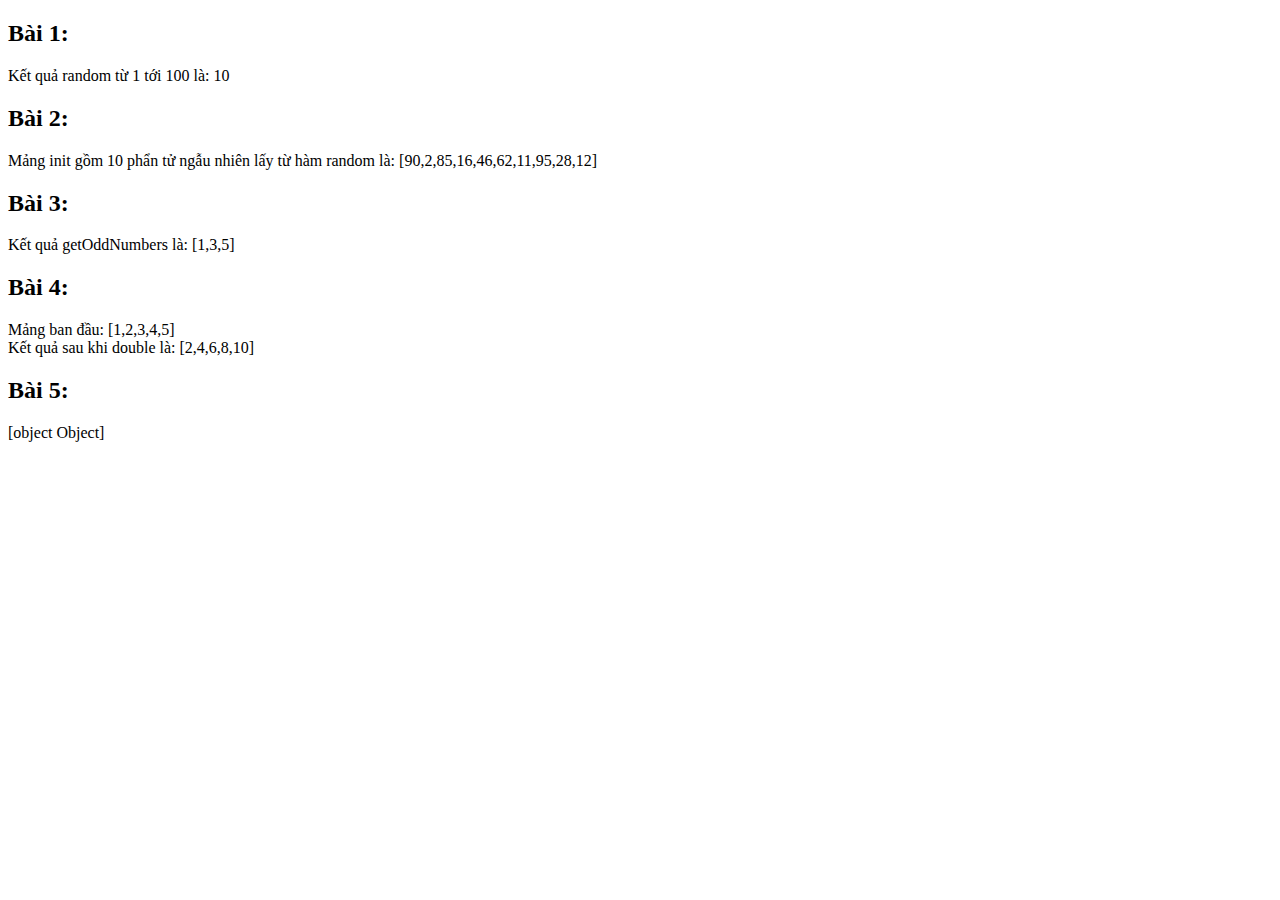
<file: Javascript_practice/index.html>
<!DOCTYPE html>
<html lang="en">
<head>
    <meta charset="UTF-8">
    <meta http-equiv="X-UA-Compatible" content="IE=edge">
    <meta name="viewport" content="width=device-width, initial-scale=1.0">
    <title>Javascript Practice</title>
</head>
<body>
    <h2>Bài 1: </h2><span id="bai1"></span>

    <h2>Bài 2: </h2><span id="bai2"></span>

    <h2>Bài 3: </h2><span id="bai3"></span>

    <h2>Bài 4: </h2><span id="arr4"></span> <br/><span id="bai4"></span>

    <h2>Bài 5: </h2><span id="bai5"></span>
    <script src="./main.js"></script>
</body>
</html>
</file>
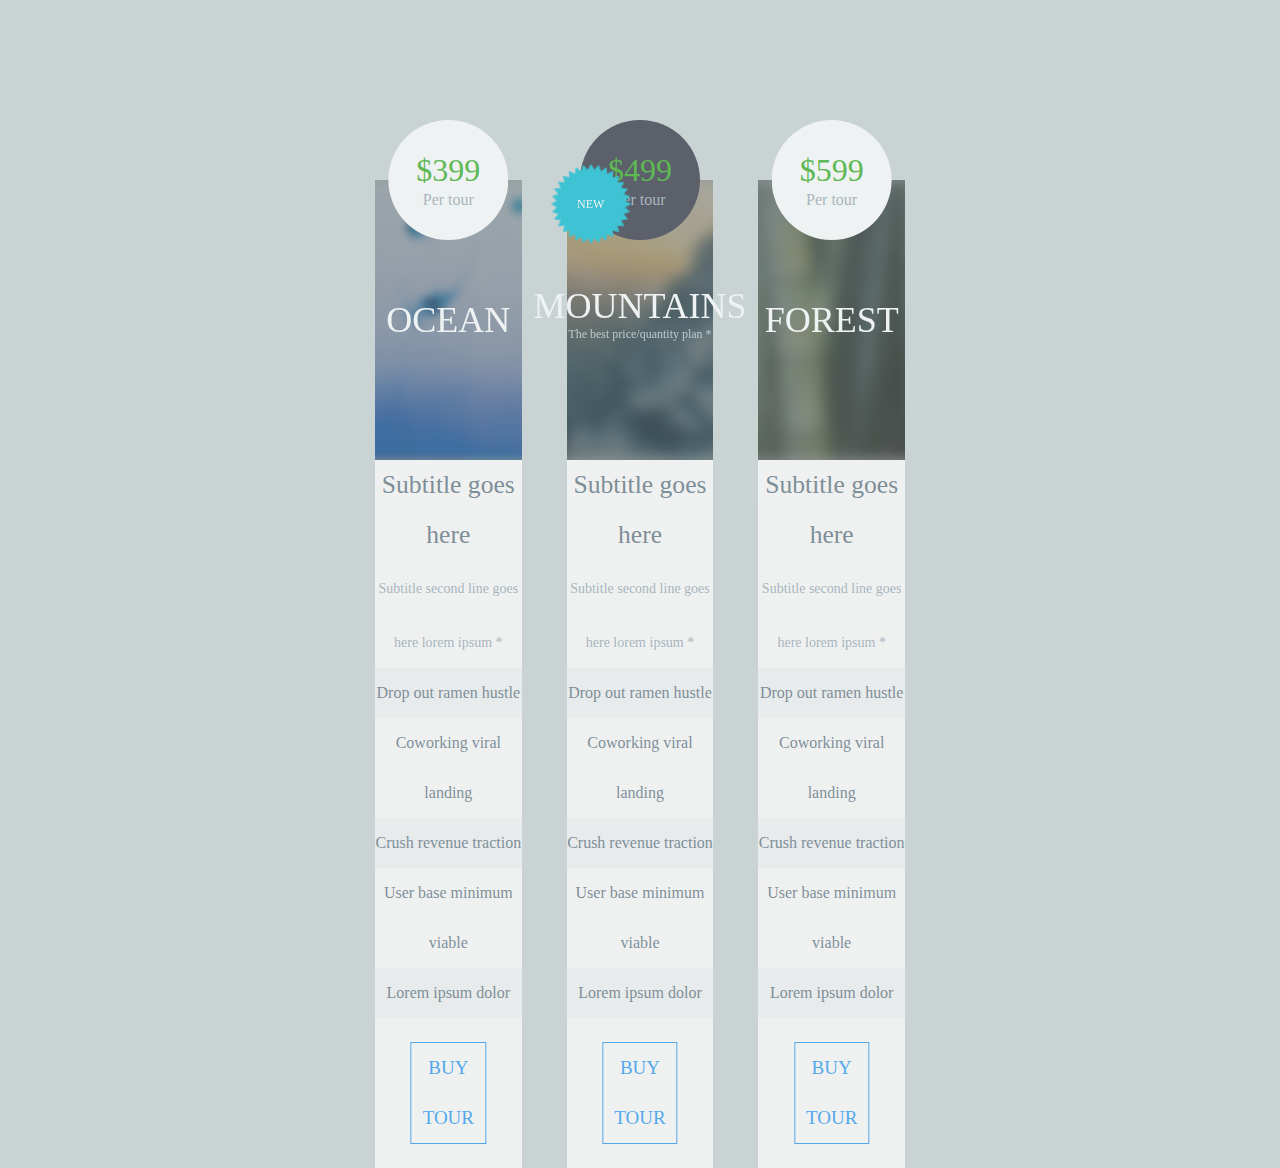
<file: Pricing_Table/index.html>
<!DOCTYPE html>
<html lang="en">
<head>
  <meta charset="UTF__8">
  <meta http__equiv="X__UA__Compatible" content="IE=edge">
  <meta name="viewport" content="width=device__width, initial__scale=1.0">
  <link rel="stylesheet" href="./assets/css/reset.css">
  <link rel="stylesheet" href="./assets/css/style.css">
  <title>Pricing Table 5</title>
</head>
<body>
  <div class="container">
    <div class="grid__container">
        <div class="grid__item">
            <div class="grid__item__price">
                <div class="grid__item__price__main">
                    <span class="grid__item__price__main_total">$399</span>
                </div>
                <div class="grid__item__price__title">
                    Per tour
                </div>
            </div>
            <div class="grid__item__content">
                OCEAN
            </div>
        </div>
        <div class="grid__item">
            <div class="grid__item__price">
                <div class="grid__item__price__main">
                    <span class="grid__item__price__main_total">$499</span>
                </div>
                <div class="grid__item__price__title">
                    Per tour
                </div>
            </div>
            <div class="grid__item__content">
                <p>MOUNTAINS</p>
                <span class="grid__item__content_sub">The best price/quantity plan *</span>
            </div>
            <div class="grid__item__new">
                NEW
            </div>
        </div>
        <div class="grid__item">
            <div class="grid__item__price">
                <div class="grid__item__price__main">
                    <span class="grid__item__price__main_total">$599</span>
                </div>
                <div class="grid__item__price__title">
                    Per tour
                </div>
            </div>
            <div class="grid__item__content">
                FOREST
            </div>
        </div>
        <div class="grid__item">
            <ul class="grid__item__list">
                <li>Subtitle goes here</br><span class="grid__item__subtitle">Subtitle second line goes here lorem ipsum *</span></li>
                <li>Drop out ramen hustle</li>
                <li>Coworking viral landing</li>
                <li>Crush revenue traction</li>
                <li>User base minimum viable</li>
                <li>Lorem ipsum dolor</li>
                <li>
                    <div class="button">
                        buy tour
                    </div>
                </li>
            </ul>
        </div>
        <div class="grid__item">
            <ul class="grid__item__list">
                <li>Subtitle goes here</br><span class="grid__item__subtitle">Subtitle second line goes here lorem ipsum *</span></li>
                <li>Drop out ramen hustle</li>
                <li>Coworking viral landing</li>
                <li>Crush revenue traction</li>
                <li>User base minimum viable</li>
                <li>Lorem ipsum dolor</li>
                <li>
                    <div class="button">
                        buy tour
                    </div>
                </li>
            </ul>
        </div>
        <div class="grid__item">
            <ul class="grid__item__list">
                <li>Subtitle goes here</br><span class="grid__item__subtitle">Subtitle second line goes here lorem ipsum *</span></li>
                <li>Drop out ramen hustle</li>
                <li>Coworking viral landing</li>
                <li>Crush revenue traction</li>
                <li>User base minimum viable</li>
                <li>Lorem ipsum dolor</li>
                <li>
                    <div class="button">
                        buy tour
                    </div>
                </li>
            </ul>
        </div>
    </div>
</div>
</body>
</html>
</file>
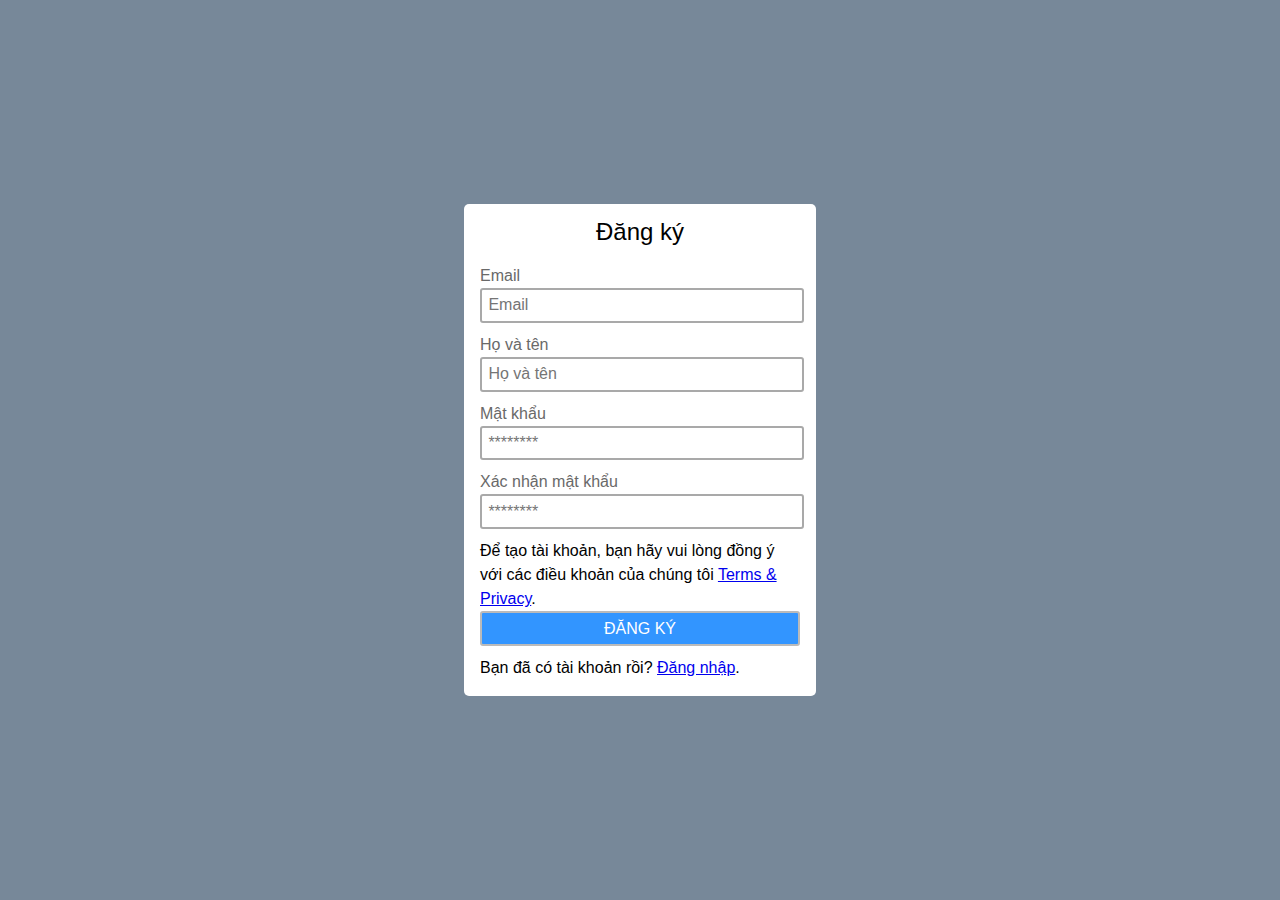
<file: Register_Form/index.html>
<!DOCTYPE html>
<html lang="en">

<head>
    <meta charset="UTF-8">
    <meta http-equiv="X-UA-Compatible" content="IE=edge">
    <meta name="viewport" content="width=device-width, initial-scale=1.0">
    <title>Register Form</title>
    <link rel="stylesheet" href="./assets/css/reset.css">
    <link rel="stylesheet" href="./assets/css/style.css">
</head>

<body>
    <div class="container">
        <form id="register" class="form">
            <h1>Đăng ký</h1>
            <div class="form-field">
                <label for="email"><b>Email</b></label>
                <input type="text" placeholder="Email" name="email" id="email" autocomplete="off">
                <div class="error-fields"></div class="error-fields">
            </div>
            <div class="form-field">
                <label for="username"><b>Họ và tên</b></label>
                <input type="text" placeholder="Họ và tên" name="username" id="username" autocomplete="off">
                <div class="error-fields"></div class="error-fields">
            </div>
            
            <div class="form-field">
                <label for="password"><b>Mật khẩu</b></label>
                <input type="password" placeholder="********" name="password" id="password" autocomplete="off">
                <div class="error-fields"></div class="error-fields">
            </div>
            <div class="form-field">
                <label for="confirm-password"><b>Xác nhận mật khẩu</b></label>
                <input type="password" placeholder="********" name="confirm-password" id="confirm-password" autocomplete="off">
                <div class="error-fields"></div class="error-fields">
            </div>
            
            <p>Để tạo tài khoản, bạn hãy vui lòng đồng ý với các điều khoản của chúng tôi <a href="#">Terms & Privacy</a>.</p>
            <div class="form-field">
                <input class="btn" type="submit" value="Đăng ký">
            </div>
            <div class="login">
                <p>Bạn đã có tài khoản rồi? <a href="#">Đăng nhập</a>.</p>
            </div>
        </form>
    </div>
    <!-- Nhúng file JavaScript -->
    <script src="./assets/js/validate.js"></script>
</body>

</html>
</file>
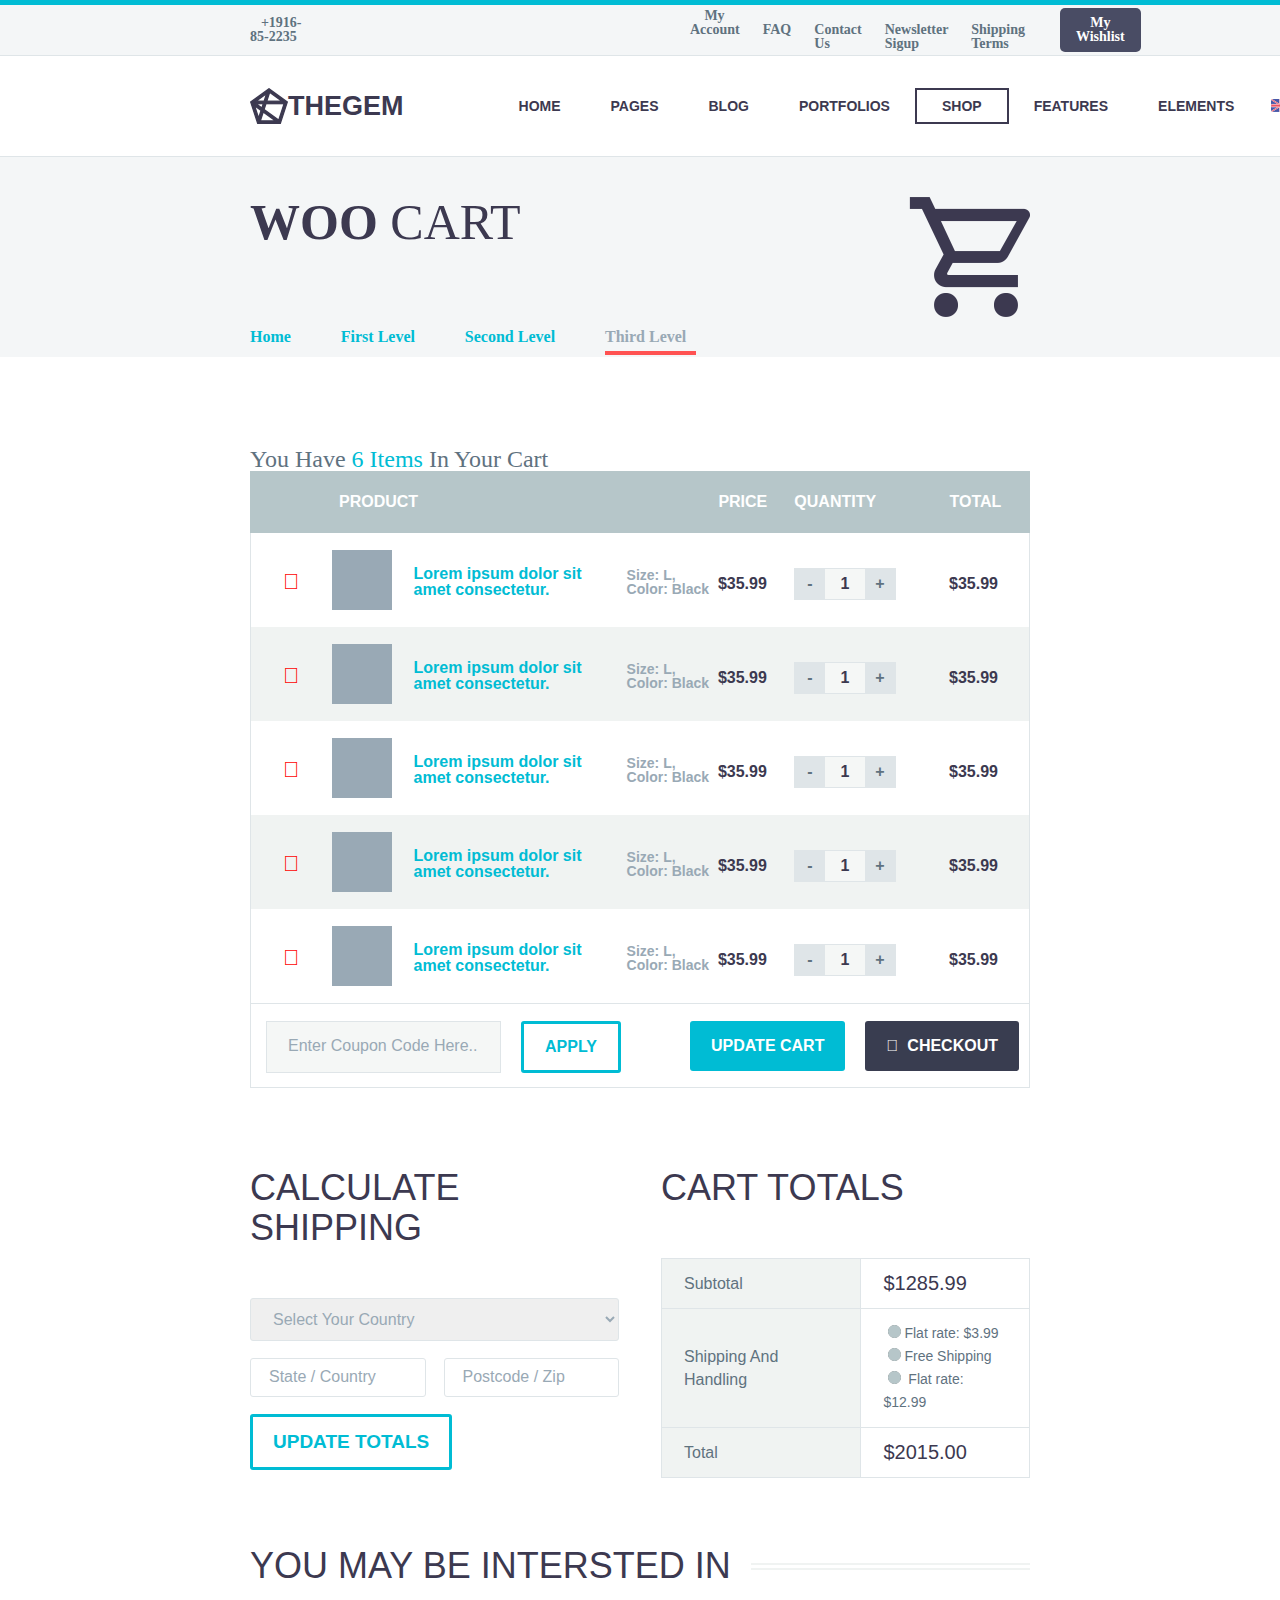
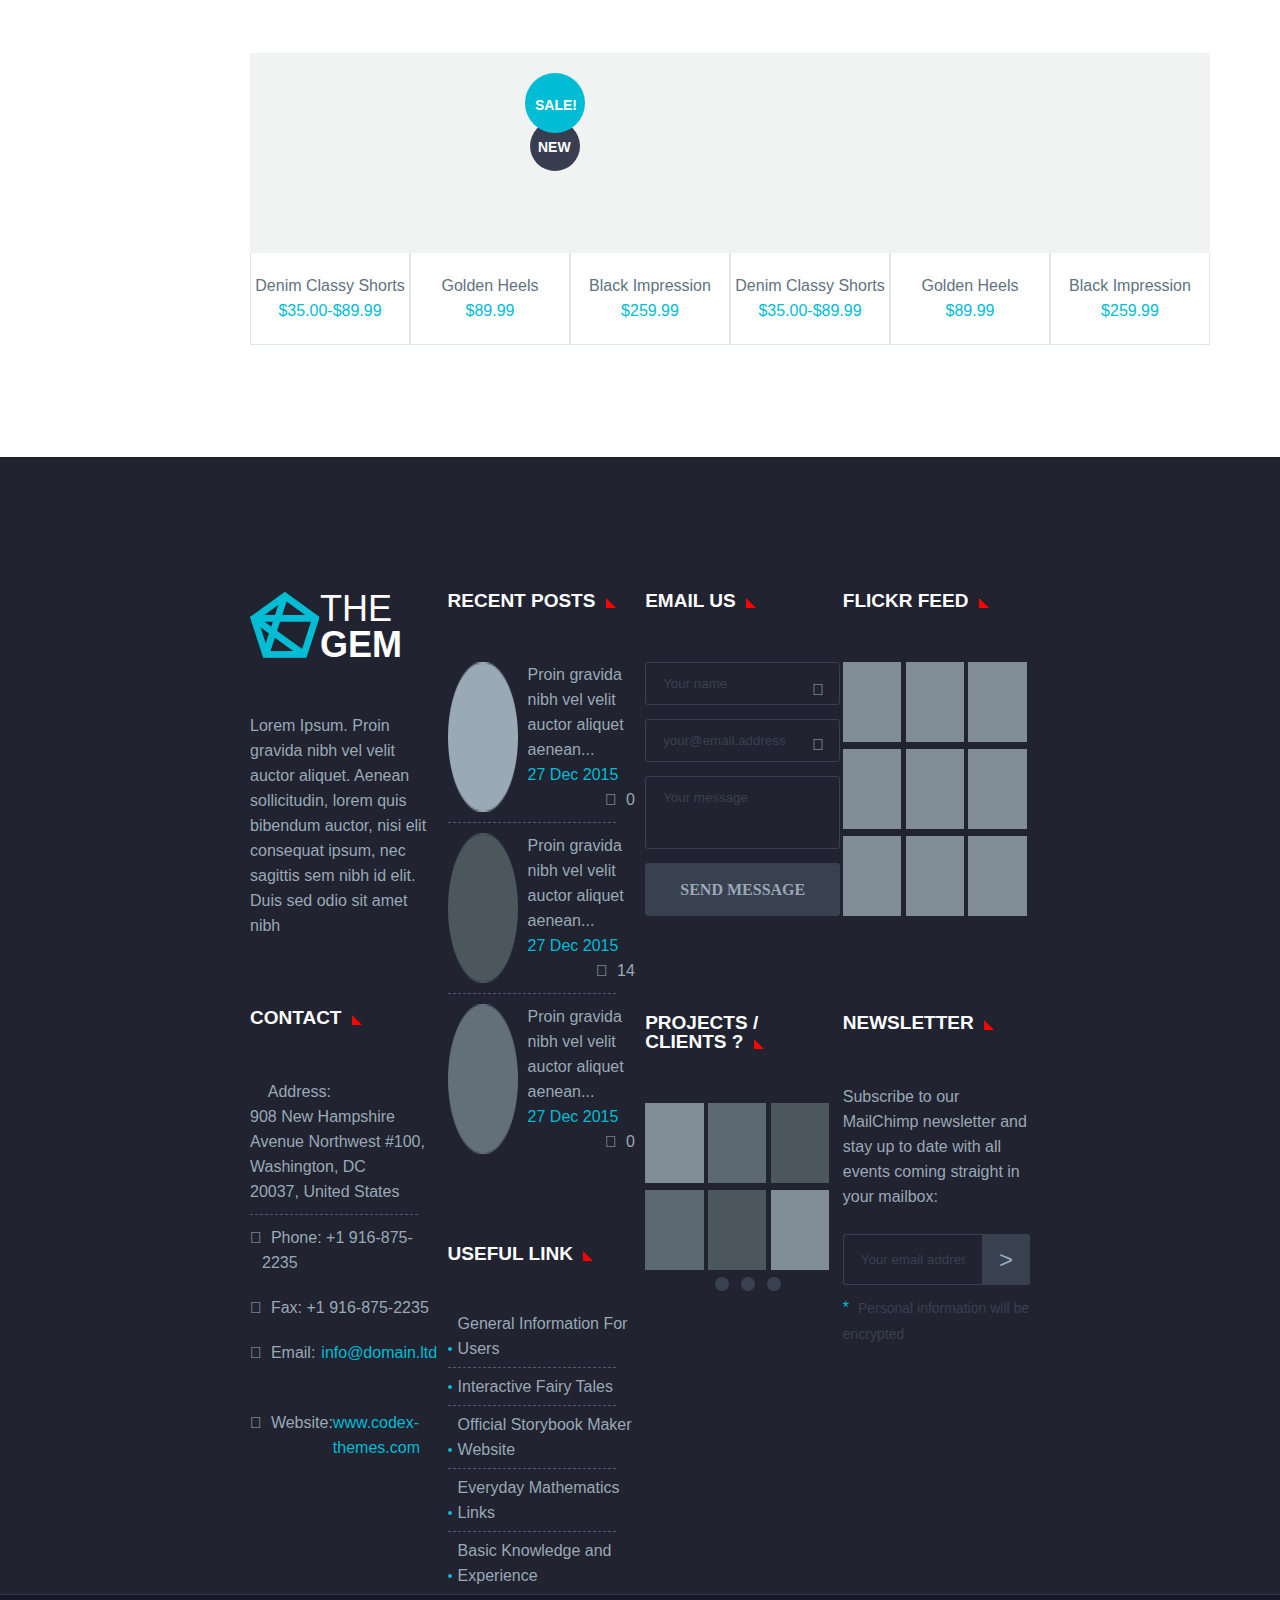
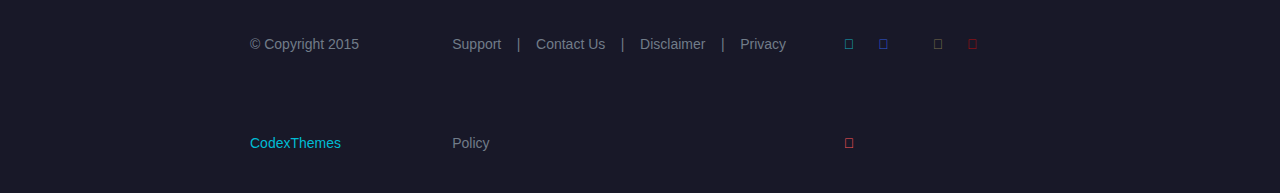
<file: SHOP_CART/index.html>
<!DOCTYPE html>
<html lang="en">
<head>
    <meta charset="UTF-8">
    <meta http-equiv="X-UA-Compatible" content="IE=edge">
    <meta name="viewport" content="width=device-width, initial-scale=1.0">
    <link rel="stylesheet" href="./assets/css/reset.css">
    <link rel="stylesheet" href="./assets/css/style.css">
    <link rel="stylesheet" href="./assets/css/font-awesome.min.css">
    <script src="./assets/js/kit.js"></script>
    <title>THEGEM SHOP</title>
</head>
<body>
    <!-- Start Header -->
    <header>
        <!-- Start Header Top -->
        <div class="header-top">
            <div class="header-contact content">
                <div class="header-contact-number"><i class="fas fa-headphones"></i><a href="#">+1916-85-2235</a></div>
                <ul class="header-contact-media">
                    <li><a href="#"><i class="fab fa-twitter"></i></a></li>
                    <li><a href="#"><i class="fab fa-facebook-f"></i></a></li>
                    <li><a href="#"><i class="fab fa-linkedin-in"></i></a></li>
                    <li><a href="#"><i class="fab fa-google-plus-g"></i></a></li>
                    <li><a href="#"><i class="fab fa-instagram"></i></a></li>
                    <li><a href="#"><i class="fab fa-youtube" style="color: red"></i></a></li>
                    <li><a href="#"><i class="fab fa-pinterest-p"></i></a></li>
                </ul>
                <ul class="header-contact-personal">
                    <li><a href="#"><i class="fas fa-chevron-right"></i> My Account</a></li>
                    <li><a href="#"><i class="fas fa-chevron-right"></i> FAQ</a></li>
                    <li><a href="#"><i class="fas fa-chevron-right"></i> Contact Us</a></li>
                    <li><a href="#"><i class="fas fa-chevron-right"></i> Newsletter Sigup</a></li>
                    <li><a href="#"><i class="fas fa-chevron-right"></i> Shipping Terms</a></li>
                </ul>
                <a href="#" class="header-contact-wishlist">My Wishlist</a>
            </div>
        </div>
        <!-- End Header Top -->
        <!-- Start Header Bottom -->
        <div class="header-bottom">
            <div class="header-navbar content">
                <ul class="navigation">
                    <li><a href="#" class="header-logo"><img src="./assets/images/logo.png" alt="logo">thegem</a></li>
                    <li><a href="#">home</a></li>
                    <li><a href="#">pages</a></li>
                    <li><a href="#">blog</a></li>
                    <li><a href="#">portfolios</a></li>
                    <li><a href="#">shop</a></li>
                    <li><a href="#">features</a></li>
                    <li><a href="#">elements</a></li>
                    <li class="sub-navigation">
                        <a href="#" class="language"><img src="./assets/images/language.png" alt="language"></a>
                        <a href="#"><i class="fas fa-search"></i></a>
                        <a href="#" class="cart">
                            <i class="fas fa-shopping-cart"></i>
                            <div>2</div>
                        </a>
                    </li>
                </ul>
            </div>
        </div>
        <!-- End Header Bottom -->
        <!-- Start Header Slider -->
        <div class="header-slider">
            <div class="slider content">
                <div class="slider-content">
                    <div class="slider-content-title">
                        <strong>woo</strong> <span>cart</span>
                    </div>
                    <img class="slider-content-img" src="./assets/images/cart.png" alt="logo">
                    <div class="slider-content-navigation">
                        <a href="#" class="nav-home">Home</a>
                        <i class="fas fa-arrow-right"></i>
                        <a href="#" class="nav-first-level">First Level</a>
                        <i class="fas fa-arrow-right"></i>
                        <a href="#" class="nav-second-level">Second Level</a>
                        <i class="fas fa-arrow-right"></i>
                        <a href="#" class="nav-third-level">Third Level</a>
                    </div>
                </div>
            </div>
        </div>
        <!-- End Header Slider -->
    </header>
    <!-- End Header -->
    <!-- Start Container -->
    <div class="container">
        <div class="container-cart content">
            <div class="container-cart-title">
                You Have <span class="total-items">6 Items</span> In Your Cart
            </div>
            <!-- Start Table -->
            <table class="table-items content">
                <tr>
                    <th class="title-name">product</th>
                    <th class="title-price">price</th>
                    <th class="title-quantity">quantity</th>
                    <th class="title-total">total</th>
                </tr>
                <tr>
                    <td class="product-name">
                        <div class="product-delete-btn">
                            <i class="fas fa-times-circle"></i>
                        </div>
                        <div class="product-img"><img src="./assets/images/product.png" alt="product"></div>
                        <div class="product-details">Lorem ipsum dolor sit amet consectetur.</div>
                        <div class="product-option">Size: L, Color: Black</div>
                    </td>
                    <td class="product-price">$35.99</td>
                    <td class="product-quantity">
                        <div class="product-quantity-box">
                            <div class="decrease noselect" >-</div>
                            <div class="amount">1</div>
                            <div class="increase noselect" >+</div>
                        </div>
                    </td>
                    <td class="product-total-price">$35.99</td>
                </tr>
                <tr>
                    <td class="product-name">
                        <div class="product-delete-btn" >
                            <i class="fas fa-times-circle"></i>
                        </div>
                        <div class="product-img"><img src="./assets/images/product.png" alt="product"></div>
                        <div class="product-details">Lorem ipsum dolor sit amet consectetur.</div>
                        <div class="product-option">Size: L, Color: Black</div>
                    </td>
                    <td class="product-price">$35.99</td>
                    <td class="product-quantity">
                        <div class="product-quantity-box">
                            <div class="decrease noselect" >-</div>
                            <div class="amount">1</div>
                            <div class="increase noselect" >+</div>
                        </div>
                    </td>
                    <td class="product-total-price">$35.99</td>
                </tr>
                <tr>
                    <td class="product-name">
                        <div class="product-delete-btn">
                            <i class="fas fa-times-circle"></i>
                        </div>
                        <div class="product-img"><img src="./assets/images/product.png" alt="product"></div>
                        <div class="product-details">Lorem ipsum dolor sit amet consectetur.</div>
                        <div class="product-option">Size: L, Color: Black</div>
                    </td>
                    <td class="product-price">$35.99</td>
                    <td class="product-quantity">
                        <div class="product-quantity-box">
                            <div class="decrease noselect" >-</div>
                            <div class="amount">1</div>
                            <div class="increase noselect" >+</div>
                        </div>
                    </td>
                    <td class="product-total-price">$35.99</td>
                </tr>
                <tr>
                    <td class="product-name">
                        <div class="product-delete-btn" >
                            <i class="fas fa-times-circle"></i>
                        </div>
                        <div class="product-img"><img src="./assets/images/product.png" alt="product"></div>
                        <div class="product-details">Lorem ipsum dolor sit amet consectetur.</div>
                        <div class="product-option">Size: L, Color: Black</div>
                    </td>
                    <td class="product-price">$35.99</td>
                    <td class="product-quantity">
                        <div class="product-quantity-box">
                            <div class="decrease noselect" >-</div>
                            <div class="amount">1</div>
                            <div class="increase noselect" >+</div>
                        </div>
                    </td>
                    <td class="product-total-price">$35.99</td>
                </tr>
                <tr>
                    <td class="product-name">
                        <div class="product-delete-btn" >
                            <i class="fas fa-times-circle"></i>
                        </div>
                        <div class="product-img"><img src="./assets/images/product.png" alt="product"></div>
                        <div class="product-details">Lorem ipsum dolor sit amet consectetur.</div>
                        <div class="product-option">Size: L, Color: Black</div>
                    </td>
                    <td class="product-price">$35.99</td>
                    <td class="product-quantity">
                        <div class="product-quantity-box">
                            <div class="decrease noselect" >-</div>
                            <div class="amount">1</div>
                            <div class="increase noselect" >+</div>
                        </div>
                    </td>
                    <td class="product-total-price">$35.99</td>
                </tr>
                <tr>
                    <td colspan="4" class="checkout-row">
                        <div>
                            <input type="text" name="couponCode" id="" placeholder="Enter Coupon Code Here..">
                            <div class="apply-btn">APPLY</div>
                        </div>
                        <div>
                            <div class="checkout-btn noselect"><i class="far fa-check-circle"></i>&nbsp;&nbsp;CHECKOUT</div>
                            <div class="update-btn noselect">UPDATE CART</div>
                        </div>
                    </td>
                </tr>
            </table>
            <!-- End Table -->
            <!-- Start Calculate -->
            <div class="calculate">
                <div class="calculate-shipping">
                    <div class="calculate-shipping-title">CALCULATE SHIPPING</div>
                    <select name="country" id="countryAddress">
                        <option value="" disabled selected hidden>Select Your Country</option>
                        <option value="vn">Vietnam</option>
                        <option value="us">United States</option>
                        <option value="gb">United Kingdom</option>
                        <option value="ca">Canada</option>
                        <option value="au">Australia</option>
                        <option value="sg">Singapore</option>
                        <option value="jp">Japan</option>
                        <option value="cn">China</option>
                    </select>
                    <input type="text" name="state" id="stateAddress" placeholder="State / Country">
                    <input type="text" name="zipAddress" id="zipAddress" placeholder="Postcode / Zip">
                    <div class="update-total-btn noselect">UPDATE TOTALS</div>
                </div>
                <div class="cart-total">
                    <div class="cart-total-title">CART TOTALS</div>
                    <table>
                        <tr>
                            <td>Subtotal</td>
                            <td>$1285.99</td>
                        </tr>
                        <tr>
                            <td>Shipping And Handling</td>
                            <td>
                                <div class="shipping-method"><input type="radio" name="shippingMethod" id="shippingMethod">Flat rate: $3.99</div>
                                <div class="shipping-method"><input type="radio" name="shippingMethod" id="shippingMethod">Free Shipping</div>
                                <div class="shipping-method"><input type="radio" name="shippingMethod" id="shippingMethod"> Flat rate: $12.99</div>
                            </td>
                        </tr>
                        <tr>
                            <td>Total</td>
                            <td>$2015.00</td>
                        </tr>
                    </table>
                </div>
            </div>
            <!-- End Calculate -->
            <!-- Start Interested Product -->
            <div class="interested-product content">
                <div class="interested-product-title">
                    <span>you may be intersted in</span>
                    <div class="stripe"></div>
                </div>
                <div class="interested-product-content">
                    <div class="interested-product-item">
                        <div class="interested-product-item-img"><img src="./assets/images/interested-product.png" alt="interested-product"></div>
                        <div class="interested-product-item-content">
                            <div class="product-name">Denim Classy Shorts</div>
                            <div class="product-price">$35.00-$89.99</div>
                        </div>
                    </div>
                    <div class="interested-product-item">
                        <div class="interested-product-item-img">
                            <img src="./assets/images/interested-product.png" alt="interested-product">
                            <div class="sale-tag"><span>SALE!</span></div>
                            <div class="new-tag"><span>NEW</span></div>
                        </div>
                        <div class="interested-product-item-content">
                            <div class="product-name">Golden Heels</div>
                            <div class="product-price">$89.99</div>
                        </div>
                    </div>
                    <div class="interested-product-item">
                        <div class="interested-product-item-img"><img src="./assets/images/interested-product.png" alt="interested-product"></div>
                        <div class="interested-product-item-content">
                            <div class="product-name">Black Impression</div>
                            <div class="product-price">$259.99</div>
                        </div>
                    </div>
                    <div class="interested-product-item">
                        <div class="interested-product-item-img"><img src="./assets/images/interested-product.png" alt="interested-product"></div>
                        <div class="interested-product-item-content">
                            <div class="product-name">Denim Classy Shorts</div>
                            <div class="product-price">$35.00-$89.99</div>
                        </div>
                    </div>
                    <div class="interested-product-item">
                        <div class="interested-product-item-img"><img src="./assets/images/interested-product.png" alt="interested-product"></div>
                        <div class="interested-product-item-content">
                            <div class="product-name">Golden Heels</div>
                            <div class="product-price">$89.99</div>
                        </div>
                    </div>
                    <div class="interested-product-item">
                        <div class="interested-product-item-img"><img src="./assets/images/interested-product.png" alt="interested-product"></div>
                        <div class="interested-product-item-content">
                            <div class="product-name">Black Impression</div>
                            <div class="product-price">$259.99</div>
                        </div>
                    </div>
                </div>
            </div>
            <!-- End Interested Product -->
        </div>
    </div>
    <!-- End Container -->
    <!-- Start Footer -->
    <footer>
        <!-- Start Footer Top -->
        <div class="footer-top">
            <div class="footer-top-container content">
                <div class="footer-top-container-items">
                    <div class="footer-top-container-title">
                        <img src="./assets/images/logo-footer.png" alt="Logo Footer">
                        <div class="footer-top-container-title-content">
                            THE<br/><span>GEM</span>
                        </div>
                    </div>
                    <div class="footer-top-container-content">
                        Lorem Ipsum. Proin gravida nibh vel velit auctor aliquet. Aenean sollicitudin, lorem quis bibendum auctor, nisi elit consequat ipsum, nec sagittis sem nibh id elit. Duis sed odio sit amet nibh
                    </div>
                    <div class="footer-top-container-title red-icon" style="margin-top: 60px">
                        contact&nbsp;&nbsp;
                    </div>
                    <div class="footer-top-container-content" style="margin-bottom: 0">
                        <i class="fas fa-map-marker-alt"></i>&nbsp;&nbsp;&nbsp;&nbsp;Address:
                    </div>
                    <div class="footer-top-container-content" style="margin-top: 0">
                        908 New Hampshire Avenue Northwest #100, Washington, DC<br/>20037, United States
                    </div>
                    <div class="dot"></div>
                    <div class="footer-top-container-content">
                        <i class="fas fa-headphones"></i>&nbsp;&nbsp;Phone: +1 916-875-2235
                    </div>
                    <div class="footer-top-container-content">
                        <i class="far fa-list-alt"></i>&nbsp;&nbsp;Fax: +1 916-875-2235
                    </div>
                    <div class="footer-top-container-content">
                        <i class="far fa-envelope"></i>&nbsp;&nbsp;Email: &nbsp;<span class="change-color">info@domain.ltd</span>
                    </div>
                    <div class="footer-top-container-content">
                        <i class="fas fa-globe"></i>&nbsp;&nbsp;Website: &nbsp;<span class="change-color">www.codex-themes.com</span>
                    </div>
                </div>
                <div class="footer-top-container-items">
                    <div class="footer-top-container-title red-icon">
                        recent posts&nbsp;&nbsp;
                    </div>
                    <div class="footer-top-container-content">
                        <img src="./assets/images/post1.png" alt="Post 1">
                        <div class="footer-top-container-content-details">
                            Proin gravida nibh vel velit auctor aliquet aenean...
                            <div class="footer-top-container-content-date">
                                27 Dec 2015
                            </div>
                            <div class="footer-top-container-content-comment">
                                <i class="fas fa-comments"></i>&nbsp;&nbsp;<span>0</span>
                            </div>
                        </div>
                    </div>
                    <div class="dot"></div>
                    <div class="footer-top-container-content">
                        <img src="./assets/images/post2.png" alt="Post 2">
                        <div class="footer-top-container-content-details">
                            Proin gravida nibh vel velit auctor aliquet aenean...
                            <div class="footer-top-container-content-date">
                                27 Dec 2015
                            </div>
                            <div class="footer-top-container-content-comment">
                                <i class="fas fa-comments"></i>&nbsp;&nbsp;<span>14</span>
                            </div>
                        </div>
                    </div>
                    <div class="dot"></div>
                    <div class="footer-top-container-content">
                        <img src="./assets/images/post3.png" alt="Post 3">
                        <div class="footer-top-container-content-details">
                            Proin gravida nibh vel velit auctor aliquet aenean...
                            <div class="footer-top-container-content-date">
                                27 Dec 2015
                            </div>
                            <div class="footer-top-container-content-comment">
                                <i class="fas fa-comments"></i>&nbsp;&nbsp;<span>0</span>
                            </div>
                        </div>
                    </div>
                    <div class="footer-top-container-title red-icon">
                        useful link&nbsp;&nbsp;
                    </div>
                    <div class="footer-top-container-content useful-link">
                        General Information For Users
                    </div>
                    <div class="dot"></div>
                    <div class="footer-top-container-content useful-link">
                        Interactive Fairy Tales
                    </div>
                    <div class="dot"></div>
                    <div class="footer-top-container-content useful-link">
                        Official Storybook Maker Website
                    </div>
                    <div class="dot"></div>
                    <div class="footer-top-container-content useful-link">
                        Everyday Mathematics Links
                    </div>
                    <div class="dot"></div>
                    <div class="footer-top-container-content useful-link">
                        Basic Knowledge and Experience
                    </div>
                </div>
                <div class="footer-top-container-items">
                    <div class="footer-top-container-title red-icon">
                        email us&nbsp;&nbsp;
                    </div>
                    <div class="footer-top-container-content">
                        <div class="info-box">
                            <input type="text" name="userName" id="userName" placeholder="Your name">
                            <div class="show-icon"><i class="fas fa-user"></i></div>
                            <input type="email" name="userEmail" id="userEmail" placeholder="your@email.address">
                            <div class="show-icon"><i class="fas fa-envelope"></i></div>
                            <textarea rows="3" name="Message" id="Message" placeholder="Your message"></textarea>
                            <div class="send-msg-btn">
                                send message
                            </div>
                        </div>
                    </div>
                    <div class="footer-top-container-title red-icon">
                        projects / clients ?&nbsp;&nbsp;
                    </div>
                    <div class="footer-top-container-content">
                        <div class="project-box">
                            <div class="list-project">
                                <img src="./assets/images/Rectangle 27.png" alt="">
                                <img src="./assets/images/Rectangle 27-1.png" alt="">
                                <img src="./assets/images/Rectangle 27-2.png" alt="">
                                <img src="./assets/images/Rectangle 27-3.png" alt="">
                                <img src="./assets/images/Rectangle 27-4.png" alt="">
                                <img src="./assets/images/Rectangle 27-5.png" alt="">
                                <div class="slider-btn">
                                    <div class="project-slider"></div>
                                    <div class="project-slider"></div>
                                    <div class="project-slider"></div>
                                </div>
                            </div>
                        </div>
                    </div>
                </div>
                <div class="footer-top-container-items">
                    <div class="footer-top-container-title red-icon">
                        flickr feed&nbsp;&nbsp;
                    </div>
                    <div class="footer-top-container-content">
                        <div class="project-box">
                            <div class="list-project">
                                <img src="./assets/images/Rectangle 27.png" alt="">
                                <img src="./assets/images/Rectangle 27.png" alt="">
                                <img src="./assets/images/Rectangle 27.png" alt="">
                                <img src="./assets/images/Rectangle 27.png" alt="">
                                <img src="./assets/images/Rectangle 27.png" alt="">
                                <img src="./assets/images/Rectangle 27.png" alt="">
                                <img src="./assets/images/Rectangle 27.png" alt="">
                                <img src="./assets/images/Rectangle 27.png" alt="">
                                <img src="./assets/images/Rectangle 27.png" alt="">
                            </div>
                        </div>
                    </div>
                    <div class="footer-top-container-title red-icon">
                        newsletter&nbsp;&nbsp;
                    </div>
                    <div class="footer-top-container-content">
                        <div class="newsletter-box">
                            <div>Subscribe to our MailChimp newsletter and stay up to date with all events coming straight in your mailbox:</div>
                            <div class="subscribe-email">
                                <input type="email" name="userEmail" id="userEmail" placeholder="Your email address">
                                <div class="submit-btn">></div>
                            </div>
                            <div><span class="change-color">*</span>&nbsp;&nbsp;<span style="font-size: 14px; color: #394050;">Personal information will be encrypted</span></div>
                        </div>
                    </div>
                </div>
            </div>
        </div>
        <!-- End Footer Top -->
        <!-- Start Footer Bottom -->
        <div class="footer-bottom">
            <div class="footer-bottom-container content">
                <div class="copyright">
                    &copy; Copyright 2015 <span class="change-color">CodexThemes</span>
                </div>
                <div class="footer-bottom-navigation">
                    <a href="#">Support</a>
                    &nbsp;&nbsp;&nbsp;|&nbsp;&nbsp;&nbsp;
                    <a href="#">Contact Us</a>
                    &nbsp;&nbsp;&nbsp;|&nbsp;&nbsp;&nbsp;
                    <a href="#">Disclaimer</a>
                    &nbsp;&nbsp;&nbsp;|&nbsp;&nbsp;&nbsp;
                    <a href="#">Privacy Policy</a>
                </div>
                <div class="footer-bottom-social">
                    <a href="#"><i class="fab fa-twitter" style="color: #16a7b9;"></i></a>
                    <a href="#"><i class="fab fa-facebook-f" style="color: #315bd6;"></i></a>
                    <a href="#"><i class="fab fa-linkedin-in" style="color: #0288d1;"></i></a>
                    <a href="#"><i class="fab fa-instagram" style="color: #786f4c;"></i></a>
                    <a href="#"><i class="fab fa-youtube" style="color: #ae0e0e"></i></a>
                    <a href="#"><i class="fab fa-google-plus-g" style="color: #f44336;"></i></a>
                    <a href="#"><i class="fab fa-pinterest-p" style="color: #ff5757;"></i></a>
                </div>
            </div>
        </div>
        <!-- End Footer Bottom -->
    </footer>
    <!-- End Footer -->
</body>
</html>
</file>
<file: Pricing_Table/assets/css/style.css>
body {
  font-family: "Source Sans Pro Light";
  background-color: #cad3d3;
}

body .container .grid__container {
  display: -ms-grid;
  display: grid;
  -ms-grid-columns: auto auto auto;
      grid-template-columns: auto auto auto;
  margin: 180px 375px;
}

body .container .grid__container .grid__item {
  background-position: center;
  background-size: cover;
  opacity: 0.7;
  position: relative;
  line-height: 20px;
  height: 280px;
  text-align: center;
}

body .container .grid__container .grid__item:first-child {
  background-image: url(../images/ocean.png);
}

body .container .grid__container .grid__item:first-child:before {
  content: "";
  position: absolute;
  left: 0;
  right: 0;
  top: 0;
  bottom: 0;
  background: rgba(0, 0, 0, 0.4);
}

body .container .grid__container .grid__item:nth-child(2) {
  background-image: url(../images/mountain.png);
}

body .container .grid__container .grid__item:nth-child(2):before {
  content: "";
  position: absolute;
  left: 0;
  right: 0;
  top: 0;
  bottom: 0;
  background: rgba(0, 0, 0, 0.4);
}

body .container .grid__container .grid__item:nth-child(3) {
  background-image: url(../images/forest.png);
}

body .container .grid__container .grid__item:nth-child(3):before {
  content: "";
  position: absolute;
  left: 0;
  right: 0;
  top: 0;
  bottom: 0;
  background: rgba(0, 0, 0, 0.4);
}

body .container .grid__container .grid__item:nth-child(3n) {
  margin-left: 30px;
}

body .container .grid__container .grid__item:nth-child(3n-1) {
  margin: 0 15px;
}

body .container .grid__container .grid__item:nth-child(3n-2) {
  margin-right: 30px;
}

body .container .grid__container .grid__item:nth-child(even) .grid__item__price {
  background-color: #2c2e3d;
}

body .container .grid__container .grid__item .grid__item__price {
  position: absolute;
  background: #ffffff;
  -webkit-clip-path: circle(50%);
          clip-path: circle(50%);
  left: 50%;
  -webkit-transform: translate(-50%, -50%);
          transform: translate(-50%, -50%);
  height: 120px;
  width: 120px;
}

body .container .grid__container .grid__item .grid__item__price__main {
  padding-top: 33%;
  font-size: 2rem;
}

body .container .grid__container .grid__item .grid__item__price__main_total:first-child {
  color: #309df8;
}

body .container .grid__container .grid__item .grid__item__price__main_total:nth-child(even) {
  color: #d74498;
}

body .container .grid__container .grid__item .grid__item__price__main_total:last-child {
  color: #32ad1e;
}

body .container .grid__container .grid__item .grid__item__price__title {
  font-size: 1rem;
  line-height: 40px;
  color: #99a9b5;
}

body .container .grid__container .grid__item .grid__item__content {
  font-size: 2.25rem;
  font-family: "Montserrat UltraLight";
  position: absolute;
  top: 50%;
  left: 50%;
  -webkit-transform: translate(-50%, -50%);
          transform: translate(-50%, -50%);
  color: #ffffff;
}

body .container .grid__container .grid__item .grid__item__content_sub {
  font-size: 0.75rem;
  color: #b6c6c9;
}

body .container .grid__container .grid__item .grid__item__new {
  background-image: url(../images/newmark.png);
  background-position: center;
  background-size: cover;
  position: absolute;
  font-family: "Montserrat Bold";
  font-size: 0.75rem;
  width: 80px;
  top: -16px;
  left: -16px;
  line-height: 80px;
  color: #ffffff;
}

body .container .grid__container .grid__item .grid__item__list {
  font-family: "Source Sans Pro Regular";
  color: #5f727f;
  font-weight: 500;
  background-color: #ffffff;
  font-size: 1rem;
  line-height: 3.125rem;
}

body .container .grid__container .grid__item .grid__item__list li:first-child {
  font-size: 1.6rem;
  font-weight: normal;
}

body .container .grid__container .grid__item .grid__item__list li:nth-child(2n) {
  background: #f4f6f7;
}

body .container .grid__container .grid__item .grid__item__list li:last-child {
  position: relative;
  height: 150px;
}

body .container .grid__container .grid__item .grid__item__list li .button {
  position: absolute;
  text-transform: uppercase;
  font-size: 1.1875rem;
  color: #2196f7;
  text-align: center;
  border: 1px solid #2196f7;
  width: 50%;
  top: 50%;
  left: 50%;
  -webkit-transform: translate(-50%, -50%);
          transform: translate(-50%, -50%);
}

body .container .grid__container .grid__item .grid__item__list li .button:hover {
  background-color: #6c136f;
  border: 1px solid #6c136f;
  color: #ffffff;
  cursor: pointer;
}

body .container .grid__container .grid__item .grid__item__list .grid__item__subtitle {
  font-size: 0.875rem;
  color: #99a9b5;
}
/*# sourceMappingURL=style.css.map */
</file>
<file: Register_Form/assets/css/style.css>
:root {
    --error-color: #DC143C;
    --success-color: #228B22;
    --warning-color: #FFD700;
}

body {
    font-family: 'Open Sans', sans-serif;
    font-size: 16px;
    background-color: #778899;
    display: flex;
    flex-direction: column;
    justify-content: center;
    align-items: center;
    min-height: 100vh;
    line-height: 1.5rem;
}

.container {
    background-color: #fff;
    padding: 1rem;
    border-radius: 5px;
    width: 25vw;
}

.form h1 {
    font-size: 1.5em;
    text-align: center;
    margin-bottom: 20px;

}

.form-field {
    margin-bottom: 10px;
}

.form-field label {
    color: #696969;
}

.form-field input {
    width: 96%;
    font-size: 1rem;
    border: solid 2px #A9A9A9;
    border-radius: 3px;
    padding: 2%;
}

.form-field.error input {
    border-color: var(--error-color);
}

.form-field.success input {
    border-color: var(--success-color);
}


.form-field .error-fields {
    color: var(--error-color);
}

.form-field .btn {
    width: 100%;
    background: #007bff;
    color: #fff;
    text-transform: uppercase;
    margin: auto;
    opacity: 0.8;
}

.form-field .btn:hover {
    opacity: 1;
    cursor: pointer;
}
</file>
<file: SHOP_CART/assets/css/style.css>
a {
    text-decoration: none;
}

ul
{
    display:flex;  
    list-style:none;
}

header {
    font-family: "Source Sans Pro";
    font-weight: 600;
    font-size: 14px;
    background-color: #fff;
}

.content {
    max-width: 60.9375vw; /* 1170px / 1920px */
    margin: 0 auto;
    width: 100%;
}

header .header-top {
    background-color: #f4f6f7;
    border-top: 5px solid #00bcd4;
    border-bottom: 1px solid #dfe5e8;
}

header .header-top .header-contact {
    height: 50px;
    display: flex;
    flex-direction: row;
    flex-wrap: nowrap;
    align-items: center;
}

header .header-top .header-contact a {
    color: #5f727f;
}

header .header-top .header-contact .header-contact-number {
    margin-right: 105px;
}

header .header-top .header-contact .header-contact-media {
    margin-right: 96px;
}

header .header-top .header-contact .header-contact-media li {
    margin-right: 19px;
}

header .header-top .header-contact .header-contact-personal li {
    margin-right: 23px;
}

header .header-top .header-contact .header-contact-wishlist {
    text-align: center;
    cursor: pointer;
    background-color: #494c64;
    color: #fff;
    border-radius: 5px;
    padding: 8px 16px;
    margin-left: 12px;
}

header .header-bottom {
    background-color: #fff;
    border-bottom: 1px solid #dfe5e8;
}

header .header-bottom .header-navbar {
    height: 100px;
    display: flex;
    flex-direction: row;
    flex-wrap: nowrap;
    align-items: center;
}

header .header-bottom .header-navbar .navigation li a {
    font-family: 'Montserrat', sans-serif;
    color: #3c3950;
    text-transform: uppercase;
    margin: 0 25px;
    font-size: 14px;
}

header .header-bottom .header-navbar .navigation li:first-child a {
    font-size: 27px;
    margin-left: 0;
    margin-right: 90px;
}

header .header-bottom .header-navbar .navigation li, .header-logo, .sub-navigation, .cart {
    display: flex;
    flex-direction: row;
    flex-wrap: nowrap;
    align-items: center;
}

header .header-bottom .header-navbar .navigation li.sub-navigation a {
    margin: 0 10px;
    padding-left: 2px;
}

header .header-bottom .header-navbar .navigation li.sub-navigation .cart div {
    width: 32px;
    height: 17px;
    background-color: #00bcd4;
    color: #ffffff;
    display: flex;
    align-items: center;
    justify-content: center;
    position: relative;
    margin-left: 2px;
}

header .header-bottom .header-navbar .navigation li.sub-navigation .cart div::before {
    content: "";
    position: absolute;
    border-top: solid 10px transparent;
    border-left: solid 10px #ffffff;
    top: 50%;
    left: 0;
}

header .header-bottom .header-navbar .navigation li.sub-navigation .cart div::after {
    content: "";
    position: absolute;
    border-top: solid 10px #ffffff;
    border-right: solid 10px transparent;
    top: 0;
    left: 0;
}

header .header-bottom .header-navbar .navigation li a:hover {
    color: #00bcd4;
}

header .header-bottom .header-navbar .navigation li:nth-child(6) {
    border: 2px solid #3c3950;
}

header .header-slider {
    background-color: #f4f6f7;
}

header .header-slider .slider .slider-content {
    height: 200px;
    position: relative;
}

header .header-slider .slider .slider-content .slider-content-img {
    position: absolute;
    right: 0;
    top: 40px;
}

header .header-slider .slider .slider-content .slider-content-title {
    position: absolute;
    font-size: 50px;
    left: 0;
    top: 40px;
    color: #3c3950;
    text-transform: uppercase;
}

header .header-slider .slider .slider-content .slider-content-title span {
    font-weight: 400;
}

header .header-slider .slider .slider-content .slider-content-navigation {
    position: absolute;
    bottom: 12px;
}

header .header-slider .slider .slider-content .slider-content-navigation a {
    padding-right: 16px;
    font-size: 16px;
    color: #00bcd4;
}

header .header-slider .slider .slider-content .slider-content-navigation i {
    padding-right: 16px;
}

header .header-slider .slider .slider-content .slider-content-navigation a:last-child {
    padding-right: 10px;
    padding-bottom: 6px;
    color: #99a9b5;
    border-bottom: 4px solid #ff5252;
}

.container .container-cart .container-cart-title {
    font-size: 24px;
    color: #5f727f;
    padding-top: 90px;
}

.container .container-cart .container-cart-title span.total-items {
    color: #00bcd4;
}

table.table-items {
    font-family: 'Montserrat', sans-serif;
    font-weight: 600;
    color: #3c3950;
    border: 1px solid #dfe5e8;
}

table.table-items .title-name {
    width: 60%;
    padding-left: 88px;
}

table.table-items .product-name, table.table-items .product-quantity .product-quantity-box {
    display: flex;
    text-decoration: row;
    align-items: center;
    font-size: 16px;
}

table.table-items .product-name .product-delete-btn {
    font-size: 22px;
    color: red;
    padding: 0 32px;
}

table.table-items .product-name .product-img {
    margin-right: 22px;
}

table.table-items .product-name .product-details {
    color: #00bcd4;
    margin-right: 5px;
}

table.table-items .product-name .product-option {
    color: #99a9b5;
    font-size: 14px;
}

table.table-items tr th {
    text-transform: uppercase;
    font-size: 16px;
    padding-bottom: 22px;
    padding-top: 22px;
    border: 1px solid #b6c6c9;
    text-align: left;
}

table.table-items tr:nth-child(odd) {
    background-color: #f0f3f2;
}

table.table-items tr:first-child {
    color: #ffffff;
    background-color: #b6c6c9;
}

table.table-items tr:last-child {
    background-color: #ffffff;
    border-top: 1px solid #dfe5e8;
}

table.table-items tr td {
    padding-top: 17px;
    padding-bottom: 14px;
}

table.table-items .product-quantity .product-quantity-box {
    width: fit-content;
    text-align: center;
    border: 1px solid #dfe5e8;
    background-color: #f5f7f6;
}

table.table-items .product-quantity .product-quantity-box .decrease, 
table.table-items .product-quantity .product-quantity-box .increase {
    width: 30px;
    height: 30px;
    background-color: #dfe5e8;
    font-size: 16px;
    color: #5f727f;
    line-height: 30px;
    text-align: center;
}

table.table-items .product-quantity .product-quantity-box .amount {
    width: 40px;
}

input[name="couponCode"], .checkout-row .apply-btn, .checkout-row .update-btn, .checkout-row .checkout-btn {
    padding: 0 21px;
    margin: 0 10px;
    line-height: 50px;
}

input[name="couponCode"]::placeholder {
    font-family: "Source Sans Pro", sans-serif;
    font-weight: 400;
    font-size: 16px;
    color: #99a9b5;
}

input[name="couponCode"], .checkout-row .apply-btn {
    float: left;
}

.checkout-row .update-btn, .checkout-row .checkout-btn {
    float: right;
    cursor: pointer;
}

input[name="couponCode"] {
    background-color: #f5f7f6;
    border: 1px solid #dfe5e8;
    margin-left: 15px;
    width: 191px;
}

.checkout-row .apply-btn {
    line-height: 46px;
    color: #00bcd4;
    border: 3px solid #00bcd4;
    border-radius: 3px;
    cursor: pointer;
}

.checkout-row .update-btn {
    color: #fff;
    background-color: #00bcd4;
    border-radius: 3px;
}

.checkout-row .checkout-btn {
    color: #fff;
    background-color: #393d50;
    border-radius: 3px;
}

.calculate {
    display: flex;
    margin-top: 80px;
}

.calculate .calculate-shipping {
    width: 50%;
    margin-right: 42px;
}

.calculate .calculate-shipping .calculate-shipping-title, .calculate .cart-total .cart-total-title {
    font-family: "Montserrat", sans-serif;
    font-weight: 300;
    font-size: 36px;
    line-height: 40px;
    color: #3c3950;
    margin-bottom: 50px;
}


.calculate .calculate-shipping select#countryAddress, .calculate .calculate-shipping input {
    padding: 11px 0;
    padding-left: 18px;
    margin-bottom: 17px;
    border: 1px solid #dfe5e8;
    border-radius: 3px;
}

.calculate .calculate-shipping select#countryAddress, .calculate .calculate-shipping input::placeholder {
    font-family: "Source Sans Pro", sans-serif;
    font-weight: 400;
    font-size: 16px;
    color: #99a9b5;
}

.calculate .calculate-shipping select#countryAddress {
    width: 100%;
}

.calculate .calculate-shipping #stateAddress {
    width: calc(50% - 29px);
    margin-right: 14px;
}
.calculate .calculate-shipping #zipAddress {
    width: calc(50% - 29px);
}

.calculate .calculate-shipping .update-total-btn {
    width: fit-content;
    font-family: "Montserrat", sans-serif;
    font-weight: bold;
    font-size: 19px;
    line-height: 50px;
    color: #00bcd4;
    padding: 0 20px;
    border: 3px solid #00bcd4;
    border-radius: 3px;
    cursor: pointer;
}

.calculate .cart-total {
    width: 50%;
}

.calculate .cart-total table {
    width: 100%;
    line-height: 23px;
    font-family: "Source Sans Pro", sans-serif;
    font-weight: 400;
    font-size: 16px;
    color: #869199;
}

.calculate .cart-total table tr td {
    vertical-align: middle;
    border: 1px solid #dfe5e8;
    padding: 13px 22px;
    margin: 0 auto;
}

.calculate .cart-total table tr td:first-child {
    color: #5f727f;
    font-size: 16px;
    background-color: #f0f3f2;
}

.calculate .cart-total table tr:first-child td:last-child, .calculate .cart-total table tr:last-child td:last-child {
    color: #3c3950;
    font-size: 20px;
}

.calculate .cart-total table tr:nth-child(2) td:last-child {
    color: #5f727f;
    font-size: 14px;
}

input[type='radio']:after {
    position: relative;
    width: 13px;
    height: 13px;
    border-radius: 13px;
    border: none;
    background-color: #b6c6c9;
    content: '';
    display: inline-block;
    visibility: visible;
}

input[type='radio']:checked:after {
    position: relative;
    width: 7px;
    height: 7px;
    border-radius: 7px;
    border: 3px solid #b6c6c9;
    background-color: #fff;
    content: '';
    display: inline-block;
    visibility: visible;
}

.interested-product {
    margin-top: 70px;
    margin-bottom: 112px;
}

.interested-product .interested-product-title {
    font-family: "Montserrat", sans-serif;
    font-size: 36px;
    font-weight: 300;
    color: #3c3950;
    display: flex;
    align-items: center;
    text-transform: uppercase;
    margin-bottom: 69px;
}

.interested-product .interested-product-title .stripe {
    flex: 1;
    margin-left: 20px;
    border-top: 2px solid #f0f3f2;
    border-bottom: 2px solid #f0f3f2;
    height: 3px;
}

.interested-product .interested-product-content {
    display: flex;
    justify-content: space-between;
    justify-items: center;
}

.interested-product .interested-product-content .interested-product-item {
    max-width: 160px;
}

.interested-product .interested-product-content .interested-product-item .interested-product-item-img {
    position: relative;
    font-size: 14px;
    font-family: "Montserrat", sans-serif;
    font-weight: bold;
    color: #ffffff;
    height: 200px;
    background-color: #fff;
}

.interested-product .interested-product-content .interested-product-item .interested-product-item-img:first-child, .interested-product-item-img:last-child {
    margin: 0;
}

.interested-product .interested-product-content .interested-product-item .interested-product-item-img .sale-tag span {
    position: absolute;
    top: 25px;
    left: 10px;
}

.interested-product .interested-product-content .interested-product-item .interested-product-item-img .new-tag span {
    position: absolute;
    top: 18.75px;
    left: 8px;
}

.interested-product .interested-product-content .interested-product-item .interested-product-item-img .sale-tag {
    position: absolute;
    width: 60px;
    height: 60px;
    border-radius: 60px;
    background-color: #00bcd4;
    right: -15px;
    top: 20px;
    z-index: 2;
}

.interested-product .interested-product-content .interested-product-item .interested-product-item-img .new-tag {
    position: absolute;
    width: 50px;
    height: 50px;
    border-radius: 50px;
    background-color: #393d50;
    right: -10px;
    top: 68px;
    z-index: 1;
}

.interested-product .interested-product-content .interested-product-item .interested-product-item-content {
    border: 1px solid #dfe5e8;
    border-top: none;
    font-family: "Source Sans Pro", sans-serif;
    font-size: 16px;
    text-align: center;
    padding: 25px 0;
}

.interested-product-item-content .product-name {
    color: #5f727f;
    margin-bottom: 9px;
}

.interested-product-item-content .product-price {
    color: #00bcd4;
}

footer {
    font-family: "Source Sans Pro", sans-serif;
    background-color: #212331;
    color: #ffffff;
    padding-top: 54px;
}

.footer-top .footer-top-container {
    display: flex;
    flex-direction: row;
    justify-content: space-between;
}

.footer-top .footer-top-container .footer-top-container-items {
    position: relative;
    display: flex;
    flex-direction: column;
    justify-items: center;
    font-size: 19px;
    text-transform: uppercase;
    font-weight: bold;
    width: 24%;
}


.footer-top .footer-top-container .footer-top-container-items .footer-top-container-title {
    font-size: 19px;
    text-transform: uppercase;
    font-weight: bold;
    position: relative;
    margin-top: 80px;
    margin-bottom: 42px;
}

.footer-top .footer-top-container .footer-top-container-items .footer-top-container-title .footer-top-container-title-content {
    position: absolute;
    top: 0;
    left: 70px;
    font-size: 36px;
    font-weight: 400;
}

.footer-top .footer-top-container .footer-top-container-items .footer-top-container-title span {
    font-weight: bold;
}

.red-icon:after {
    content: "";
    position: absolute;
    border-bottom: solid 10px red;
    border-right: solid 10px transparent;
    bottom: 2px;
}

.footer-top-container-content {
    display: flex;
    font-size: 16px;
    font-weight: 400;
    line-height: 25px;
    color: #99a9b5;
    width: 100%;
    text-transform: none;
    margin: 10px 0;
    position: relative;
}

.dot {
    border-top: 1px dashed #50586a;
    width: 90%;
}

.footer-top-container-content-details {
    margin-left: 10px;
}

.footer-top-container-content-date {
    float: left;
    color: #00bcd4;
}

.footer-top-container-content-comment {
    float: right;
    cursor: pointer;
}

.footer-top-container-content-comment:hover {
    color: #00bcd4;
}

.footer-top-container-content .info-box {
    position: relative;
    display: flex;
    flex-direction: column;
    text-align: center;
    width: 85%;
}

.footer-top-container-content .info-box input {
    border: 1px solid #394050;
    border-radius: 3px;
    background-color: inherit;
    width: 100%;
    padding: 13px 17px;
    color: #99a9b5;
    margin-bottom: 14px;
}

.footer-top-container-content input::placeholder {
    color: #394050;
}

.show-icon i.fa-user {
    position: absolute;
    right: -20px;
    top: 15px;
}

.show-icon i.fa-envelope {
    position: absolute;
    right: -20px;
    top: 70px;
}

.footer-top-container-content .info-box input#Message {
    height: 500px;
}

.footer-top-container-content .info-box input:hover, .footer-top-container-content .info-box textarea:hover {
    border-color: #00bcd4;
}

textarea {
    border: 1px solid #394050;
    border-radius: 3px;
    background-color: inherit;
    width: 100%;
    padding: 13px 17px;
    color: #99a9b5;
    font-family: "Source Sans Pro", sans-serif;
    resize: none;
    margin-bottom: 14px;
}

textarea::placeholder {
    color: #394050;
}

.footer-top-container-content .info-box .send-msg-btn {
    width: 100%;
    font-family: "Montserrat" ;
    font-weight: bold;
    background-color: #394050;
    border: 1px solid #394050;
    border-radius: 3px;
    cursor: pointer;
    padding: 13px 17px;
    text-transform: uppercase;
    color: #99a9b5;
    margin-bottom: 7px;
}

.project-box {
    width: 100%;
    display: flex;
    flex-wrap: wrap;
    justify-content: space-between;
    align-items: center;
}

.list-project img {
    width: calc(100%/3 - 4px);
    height: 80px;
}

.useful-link {
    margin-left: 10px;
    margin-top: 6px;
    margin-bottom: 6px;
}

.useful-link:hover {
    color: #00bcd4;
    cursor: pointer;
}

.useful-link::before {
    content: "";
    position: absolute;
    border-radius: 50%;
    border: solid 2.5px #00bcd4;
    bottom: 10px;
    left: -10px;
}

.footer-top-container-content .newsletter-box input {
    border: 1px solid #394050;
    background-color: inherit;
    width: 90%;
    padding: 13px 17px;
    color: #99a9b5;
    margin-top: 25px;
    margin-bottom: 10px;
    border-right: none;
    border-bottom-left-radius: 3px;
    border-top-left-radius: 3px;
}

.subscribe-email {
    display: flex;
}

.submit-btn {
    padding: 13px 17px;
    background-color: #394050;
    border-bottom-right-radius: 3px;
    border-top-right-radius: 3px;
    color: #99a9b5;
    font-size: 24px;
    margin-top: 25px;
    margin-bottom: 10px;
    cursor: pointer;
}

.footer-bottom {
    border-top: 1px solid #313646;
    background-color: #181828;
    line-height: 99px;
}

.slider-btn {
    display: flex;
    justify-content: space-between;
    align-items: center;
    margin-left: 34%;
    margin-right: 36%;
    margin-bottom: 88px;
}

.project-slider {
    content: "";
    border-radius: 50%;
    border: solid 7px #394050;
    margin: 0 6px;
    text-align: center;
}

.project-slider:hover {
    border-color: #99a9b5;
}

span.change-color {
    color: #00bcd4;
}

.footer-bottom-container {
    display: flex;
    flex-wrap: nowrap;
    justify-content: space-between;
    font-size: 14px;
    color: #717c88;
}

.footer-bottom-container a {
    color: #717c88;
}

.footer-bottom-social a {
    margin-left: 20px;
}
</file>
